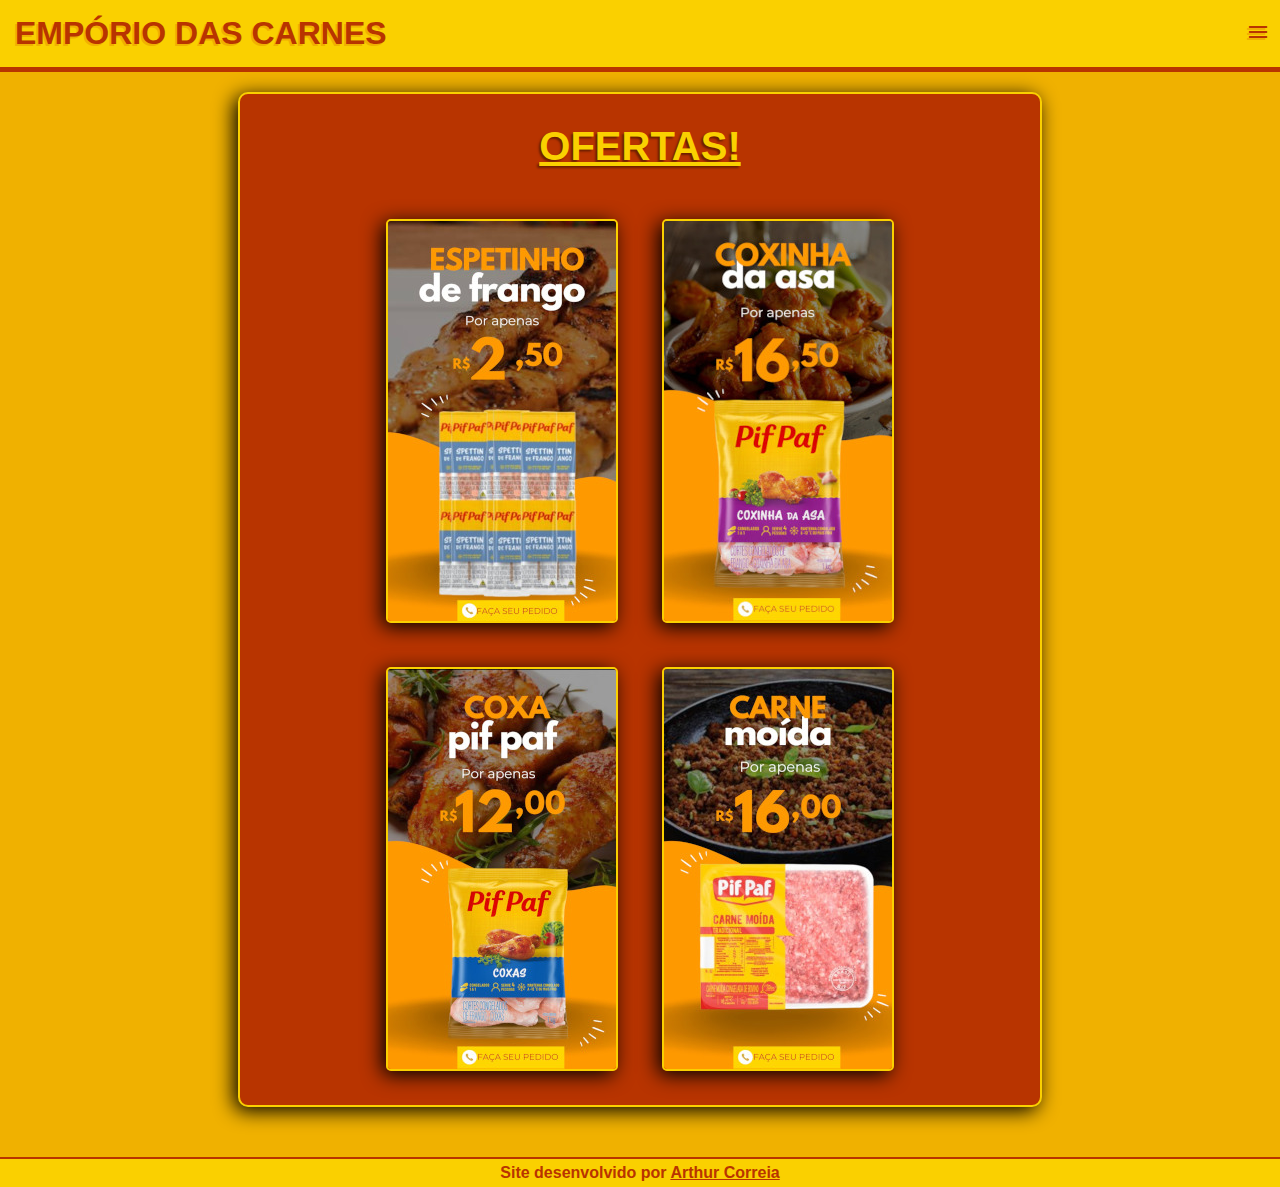
<file: estudos-main-obsolet/emporio-das-carnes/index.html>
<!DOCTYPE html>
<html lang="pt-br">
<head>
    <meta charset="UTF-8">
    <meta http-equiv="X-UA-Compatible" content="IE=edge">
    <meta name="viewport" content="width=device-width, initial-scale=1.0">
    <link href="https://fonts.googleapis.com/icon?family=Material+Icons" rel="stylesheet">
    <link rel="shortcut icon" href="imagens/favicon.ico" type="image/x-icon">
    <link rel="stylesheet" href="estilos/style.css">
    <title>Empório Das Carnes</title>
</head>
<body>
    <header>
        <h1>EMPÓRIO DAS CARNES</h1>
        <i id="burguer" class="material-icons" onclick="clickMenu()">menu</i>
        <menu id="itens">
            <ul>
                <li>
                    <a href="codigos/contato.html" class="pag">Contato</a>
                </li>
                <li>
                    <a href="codigos/menu.html" class="pag">Menu</a>
                </li>
                <li>
                    <a href="codigos/sobre.html" id="ultimo" class="pag">Sobre</a>
                </li>
            </ul>
        </menu>
    </header>
    <section>
        <h2>OFERTAS!</h2>
                <a href="" class="linkimagem">
                    <img src="imagens/espetinho-de-frango.jpg" alt="Espetinho de Frango" class="ofertas">
                </a>
                <a href="" class="linkimagem">
                    <img src="imagens/coxinha-da-asa.jpg" alt="Coxinha da Asa" class="ofertas">
                </a>
                <a href="" class="linkimagem">
                    <img src="imagens/coxa-pifpaf.jpg" alt="Coxa PifPaf" class="ofertas">
                </a>
                <a href="" class="linkimagem">
                    <img src="imagens/carne-moida.jpg.jpeg" alt="Carne Moída" class="ofertas">
                </a>
    </section>
    <script src="codigos/script.js"></script>
</body>
<footer>
    <p>Site desenvolvido por <a href="https://wa.me/5538984350114/?text=Olá! Visitei um de seus sites e gostei muito!" class="rodape" target="_blank">Arthur Correia</a></p>
</footer>
</html>
</file>
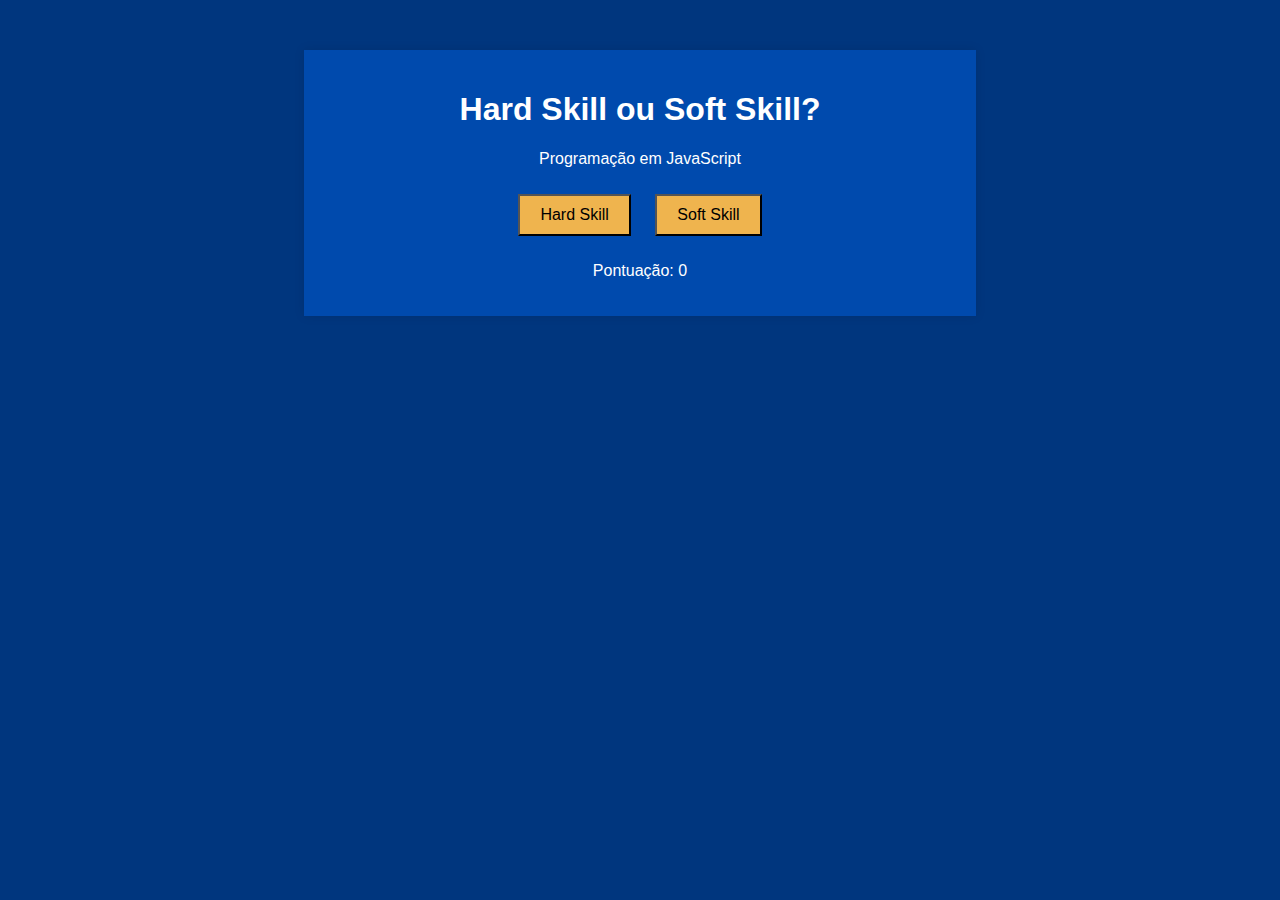
<file: estudos-main-obsolet/projeto-de-jeter/index.html>
<!DOCTYPE html>
<html lang="pt">
<head>
    <meta charset="UTF-8">
    <meta name="viewport" content="width=device-width, initial-scale=1.0">
    <title>Jogo de Hard e Soft Skills</title>
    <link rel="stylesheet" href="style.css">
</head>
<body>
    <div class="container">
        <h1>Hard Skill ou Soft Skill?</h1>
        <p id="pergunta">Carregando pergunta...</p>
        <button onclick="responder('hard')">Hard Skill</button>
        <button onclick="responder('soft')">Soft Skill</button>
        <p id="resultado"></p>
        <p>Pontuação: <span id="pontos">0</span></p>
    </div>
    <script src="script.js"></script>
</body>
</html>
</file>
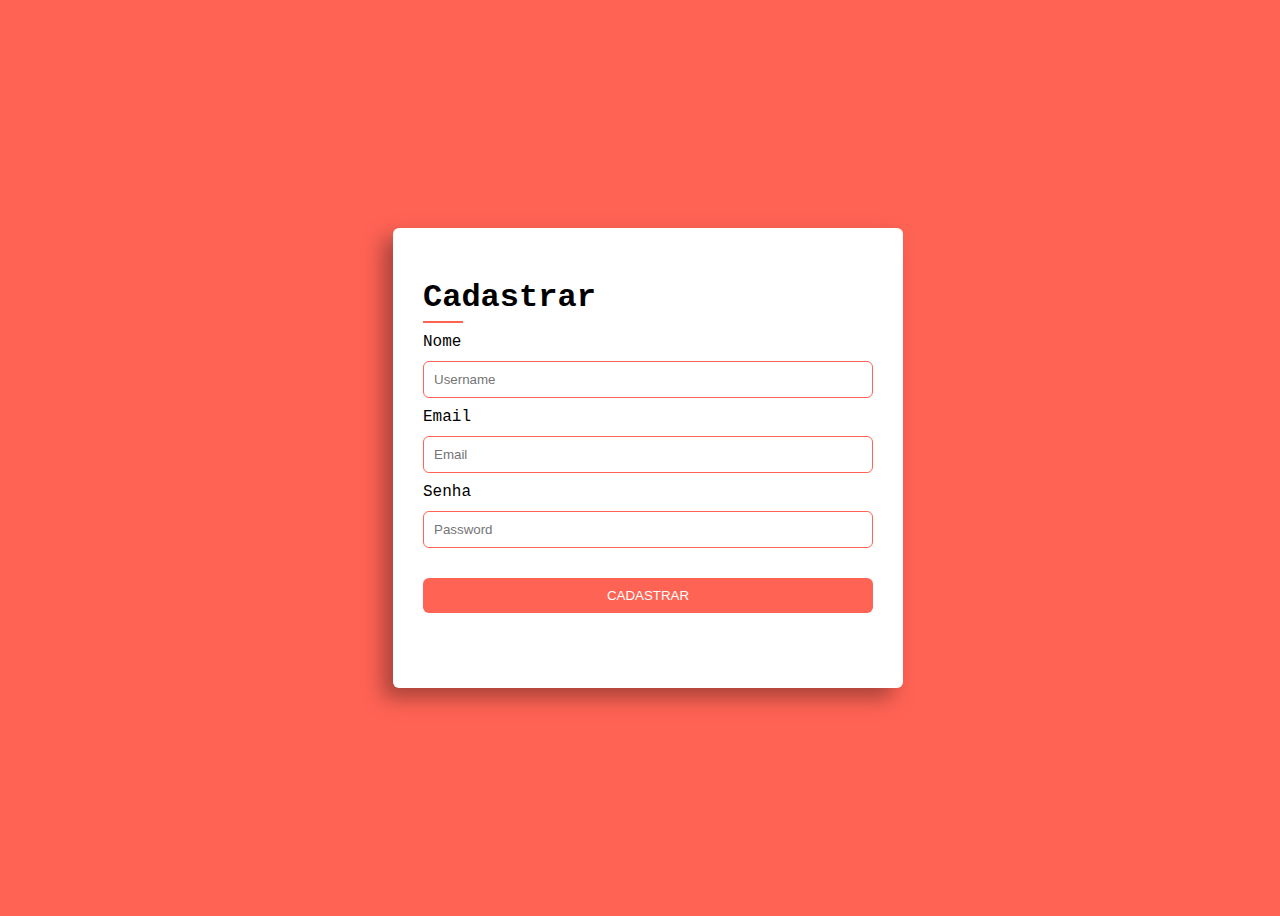
<file: aulas/projetos-desafios/login-page/index.html>
<!DOCTYPE html>
<html lang="pt-br">
<head>
    <meta charset="UTF-8">
    <meta name="viewport" content="width=device-width, initial-scale=1.0">
    <link rel="stylesheet" href="style.css">
    <title>LOGIN PAGE</title>
</head>
<body class="container">
        <form id="login">
            <h1>Cadastrar</h1>
            <div class="bar"></div>

            <label for="nome">Nome</label>
            <input type="text" placeholder="Username" id="name" required>

            <label for="emal">Email</label>
            <input type="email" placeholder="Email" required>

            <label for="password">Senha</label>
            <input type="password" placeholder="Password" required>

            <button>Cadastrar</button>
        </form>
</body>
</html>
</file>
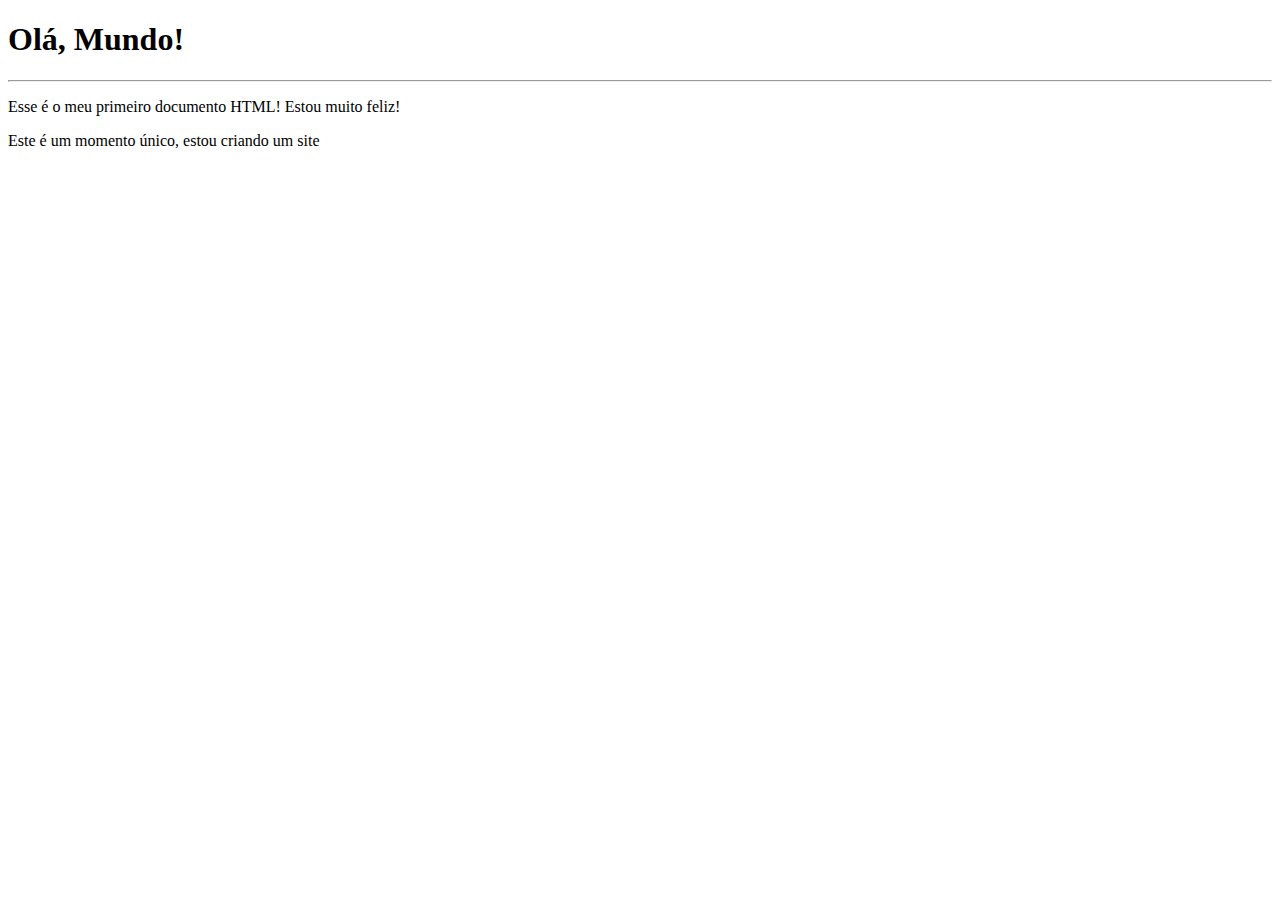
<file: estudos-main-obsolet/html - css/Exercícios/Ex 001/index.html>
<!DOCTYPE html>
<html lang="pt-br">
<head>
    <meta charset="UTF-8">
    <meta http-equiv="X-UA-Compatible" content="IE=edge">
    <meta name="viewport" content="width=device-width, initial-scale=1.0">
    <title>Meu primeiro exercício</title>
</head>
<body>
    <h1>Olá, Mundo!</h1>
    <hr>
    <p>Esse é o meu primeiro documento HTML! Estou muito feliz!</p>
    <p>Este é um momento único, estou criando um site</p>
    
</body>
</html>
</file>
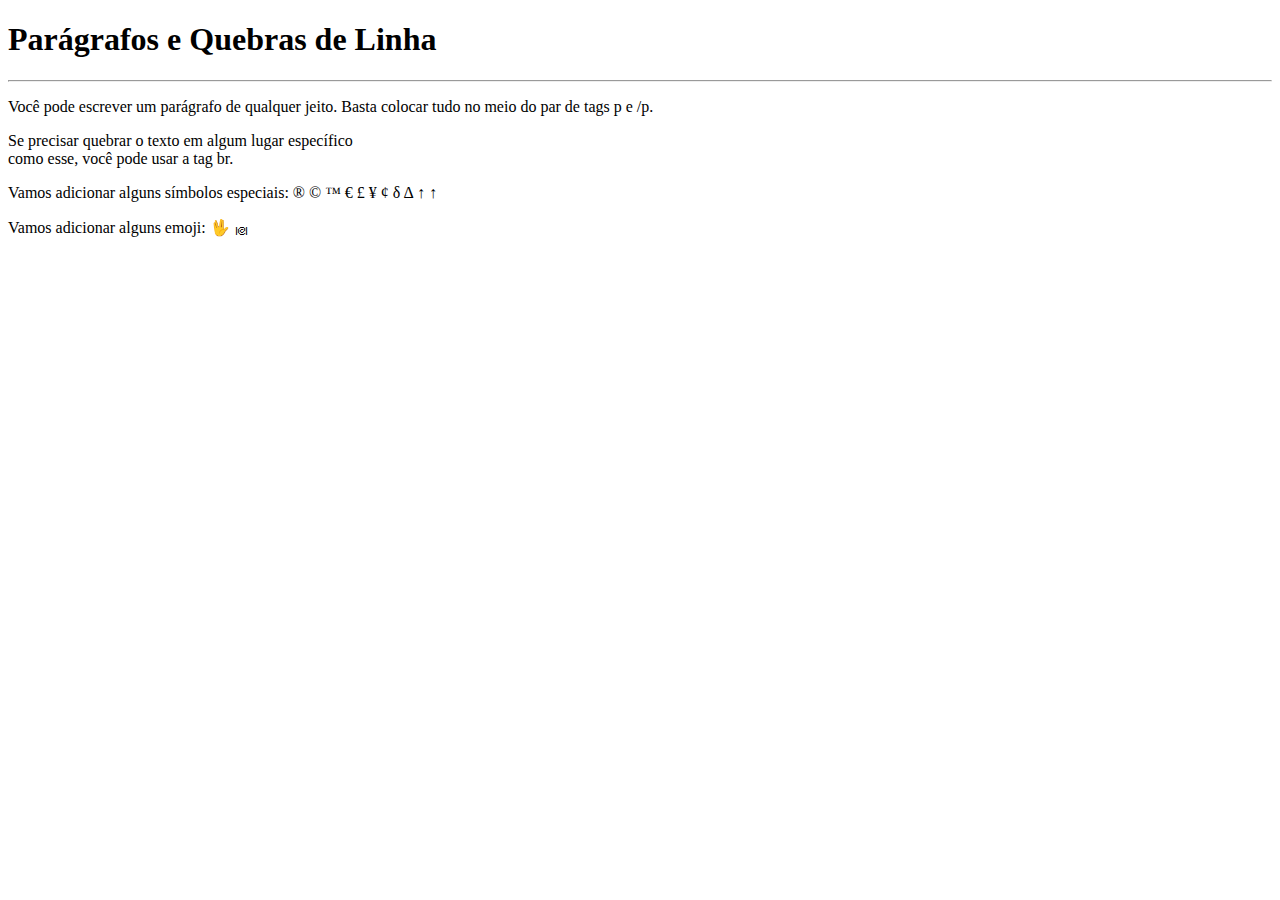
<file: estudos-main-obsolet/html - css/Exercícios/Ex 002/index.html>
<!DOCTYPE html>
<html lang="pt-br">
<head>
    <meta charset="UTF-8">
    <meta http-equiv="X-UA-Compatible" content="IE=edge">
    <meta name="viewport" content="width=device-width, initial-scale=1.0">
    <title>Parágrafos</title>
</head>
<body>
    <h1>Parágrafos e Quebras de Linha</h1>
    <hr>
    <p>Você pode escrever um parágrafo de qualquer jeito. Basta colocar tudo no meio do par de tags p e /p.</p>
    <p>Se precisar quebrar o texto em algum lugar específico <br> como esse, você pode usar a tag br.</p>
    <p>Vamos adicionar alguns símbolos especiais:
        &reg;
        &copy;
        &trade;
        &euro;
        &pound;
        &yen;
        &cent;
        &delta;
        &Delta;
        &uparrow;
        &uarr;
    </p>
    <p>Vamos adicionar alguns emoji: &#x1F596; &#x1D913;</p>
</body>
</html>
</file>
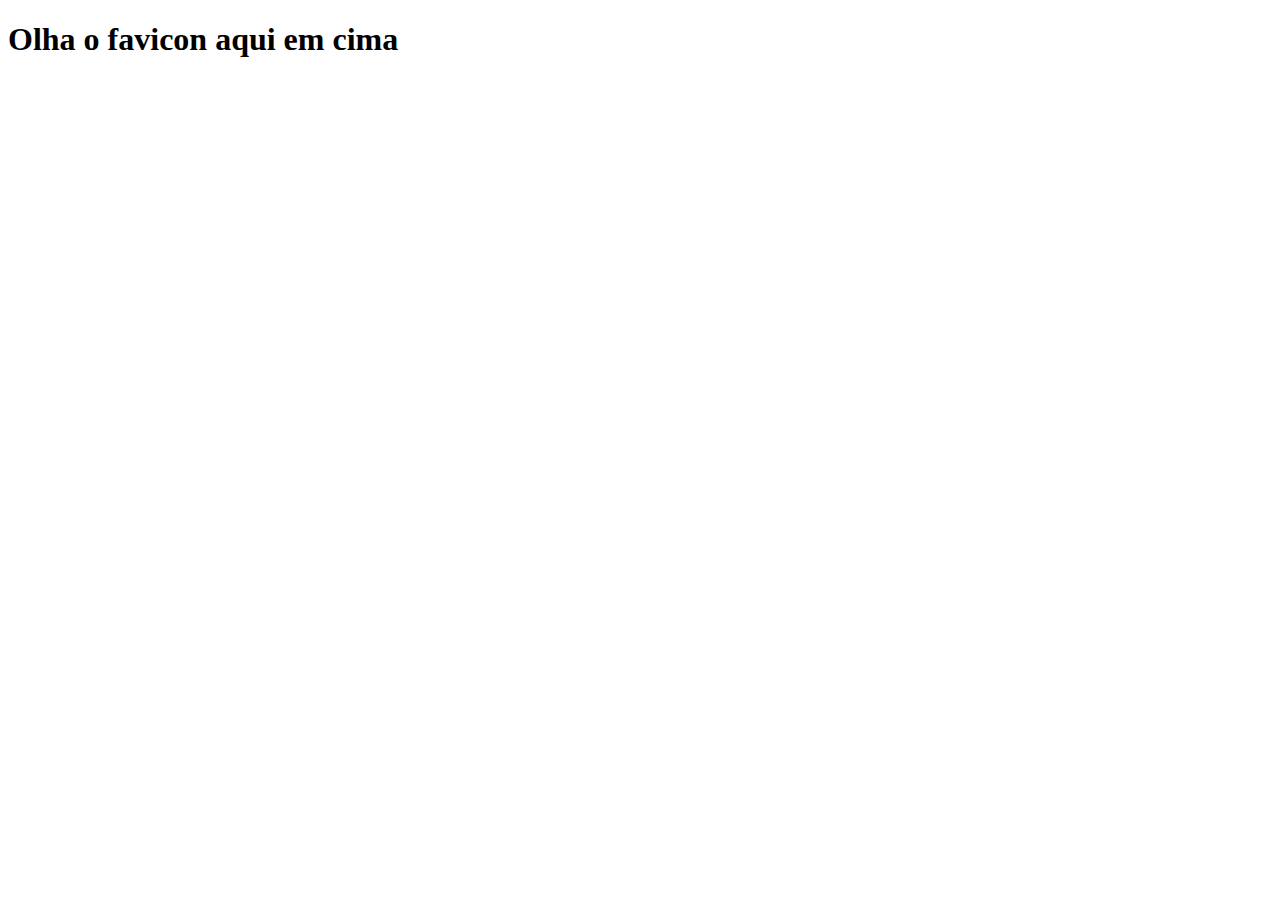
<file: estudos-main-obsolet/html - css/Exercícios/Ex 004/index.html>
<!DOCTYPE html>
<html lang="pt-br">
<head>
    <meta charset="UTF-8">
    <meta http-equiv="X-UA-Compatible" content="IE=edge">
    <meta name="viewport" content="width=device-width, initial-scale=1.0">
    <link rel="shortcut icon" href="favicon.ico" type="image/x-icon">
    <title>Teste de Favicon</title>
</head>
<body>
    <h1>Olha o favicon aqui em cima</h1>
</body>
</html>
</file>
<file: estudos-main-obsolet/emporio-das-carnes/estilos/style.css>
@charset "UTF-8";

* {
    font-family: Arial, Helvetica, sans-serif;
    margin: 0px;
    padding: 0px;
    text-decoration: none;
    color: black;
}

::-webkit-scrollbar {
    width: 0px;
    height: 0px;
}

body {
    background-color: #F0B100;
}

header {
    position: sticky;
    top: 0;
    background-color: #FAD000;
    text-align: left;
    text-shadow: -2px 2px #F0B100 ;
    border-bottom: 5px solid #B83400;
}

header > h1 {
    display: inline-block;
    font-weight: bolder;
    color: #B83400 ;
    font-variant: small-caps;
    padding: 15px;
}

i#burguer {
    position: absolute;
    right: 10px;
    top: 20px;
    color: #B83400;
}

i#burguer:hover {
    color: #6d1f00;
    cursor: pointer;
}

ul {
    list-style-type: none;
    text-shadow: none;
}

menu {
    display: none;
}

menu ul {
    list-style-type: none;
}

a.pag {
    display: block;
    padding: 10px;
    margin-bottom: 2px;
    text-decoration: none;
    background-color: #B83400;
    color: #FAD000;
    text-align: center;
}

a#ultimo {
    margin-bottom: 0px;
}

a.pag:hover {
    background-color: #6d1f00;
    color: #F0B100;
}

section {
    background-color: #B83400;
    padding-bottom: 10px;
    width: 70vw;
    margin: auto;
    margin-top: 20px;
    border-radius: 10px;
    border: 2px solid #FAD000;
    box-shadow: -4px 4px 20px;
    text-align: center;
}

h2 {
    padding: 30px;
    text-align: center;
    color: #FAD000;
    text-decoration: underline;
    font-size: 40px;
    text-shadow: -2px 2px 2px #6d1f00; 
    }

section > img {
    padding-bottom: 20px;
    width: 330px;

    }

img.ofertas {
    border: 2px solid #FAD000;
    border-radius: 5px;
    box-shadow: -4px 4px 20px;
    margin: 20px;
}

img.ofertas:hover {
    border: 2px solid #faa200;
    zoom: 101%;
    transition: zoom 0.3;
}

a.linkimagem:hover {

    animation: 200s;
    transition: opacity 0.3s;
}

footer {
    font-weight: bold;
    background-color: #FAD000;
    margin-top: 50px;
    padding: 5px;
    text-align: center;
    border-top: 2px solid #B83400;

}

footer > p {
    color: #B83400;
}

a.rodape {
    color: #B83400;
}

a.rodape {
    text-decoration: underline;
}

a.rodape:hover {
    color: #6d1f00;
}

@media screen and (min-width: 1179px) {
    section {
        width: 800px;
    }
}
</file>
<file: estudos-main-obsolet/projeto-de-jeter/style.css>
* {
  color: white;
}

body {
    font-family: Arial, sans-serif;
    text-align: center;
    background-color: #00367E;
}

.container {
    width: 50%;
    margin: auto;
    background: #004AAD;
    padding: 20px;
    box-shadow: 0 0 10px rgba(0, 0, 0, 0.1);
    margin-top: 50px;
}

button {
    margin: 10px;
    padding: 10px 20px;
    font-size: 16px;
    cursor: pointer;
    color: black;
    background-color: #EFB44E;
}

button:hover {
    background-color: #DAAA56;
}

#resultado {
    font-weight: bold;
}
</file>
<file: aulas/projetos-desafios/login-page/style.css>
@charset "UTF-8";
/* CSS Document */

body {
    background-color: #FF6354;
    color: black;

    font-family: monospace, sans-serif;

}

.container {
    display: flex;
    justify-content: center;

    width: 100%;
    height: 100vh;

    align-items: center;
}

#login {
    display: flex;
    flex-direction: column;

    background-color: white;
    color: black;

    width: 80vw;
    max-width:  450px;
    height: 400px;

    margin: auto;
    padding: 30px;

    border-radius: 6px;

    box-shadow: -10px 10px 20px #aa433a;
}

h1 {
    margin-bottom: 5px;
}

.bar {
    background-color: #FF6354;
    
    width: 40px;
    height: 2px;
}

label {
    margin: 10px 0;
}

input {
	padding: 10px;

	border: none;
	border: 1px solid #FF6354;
	border-radius: 6px
}



input:focus {
    outline: none;
    border: 1px solid #ac443b;
    transition: 0.1s;
}

button {
    background: #FF6354;
    color: white;

    margin: 30px 0 10px;
	padding: 10px;


	border: none;
	border-radius: 6px;

	cursor: pointer;
	text-transform: uppercase
}

button:hover {
    background: #e55348;
    transition: 0.3s;
}
</file>
